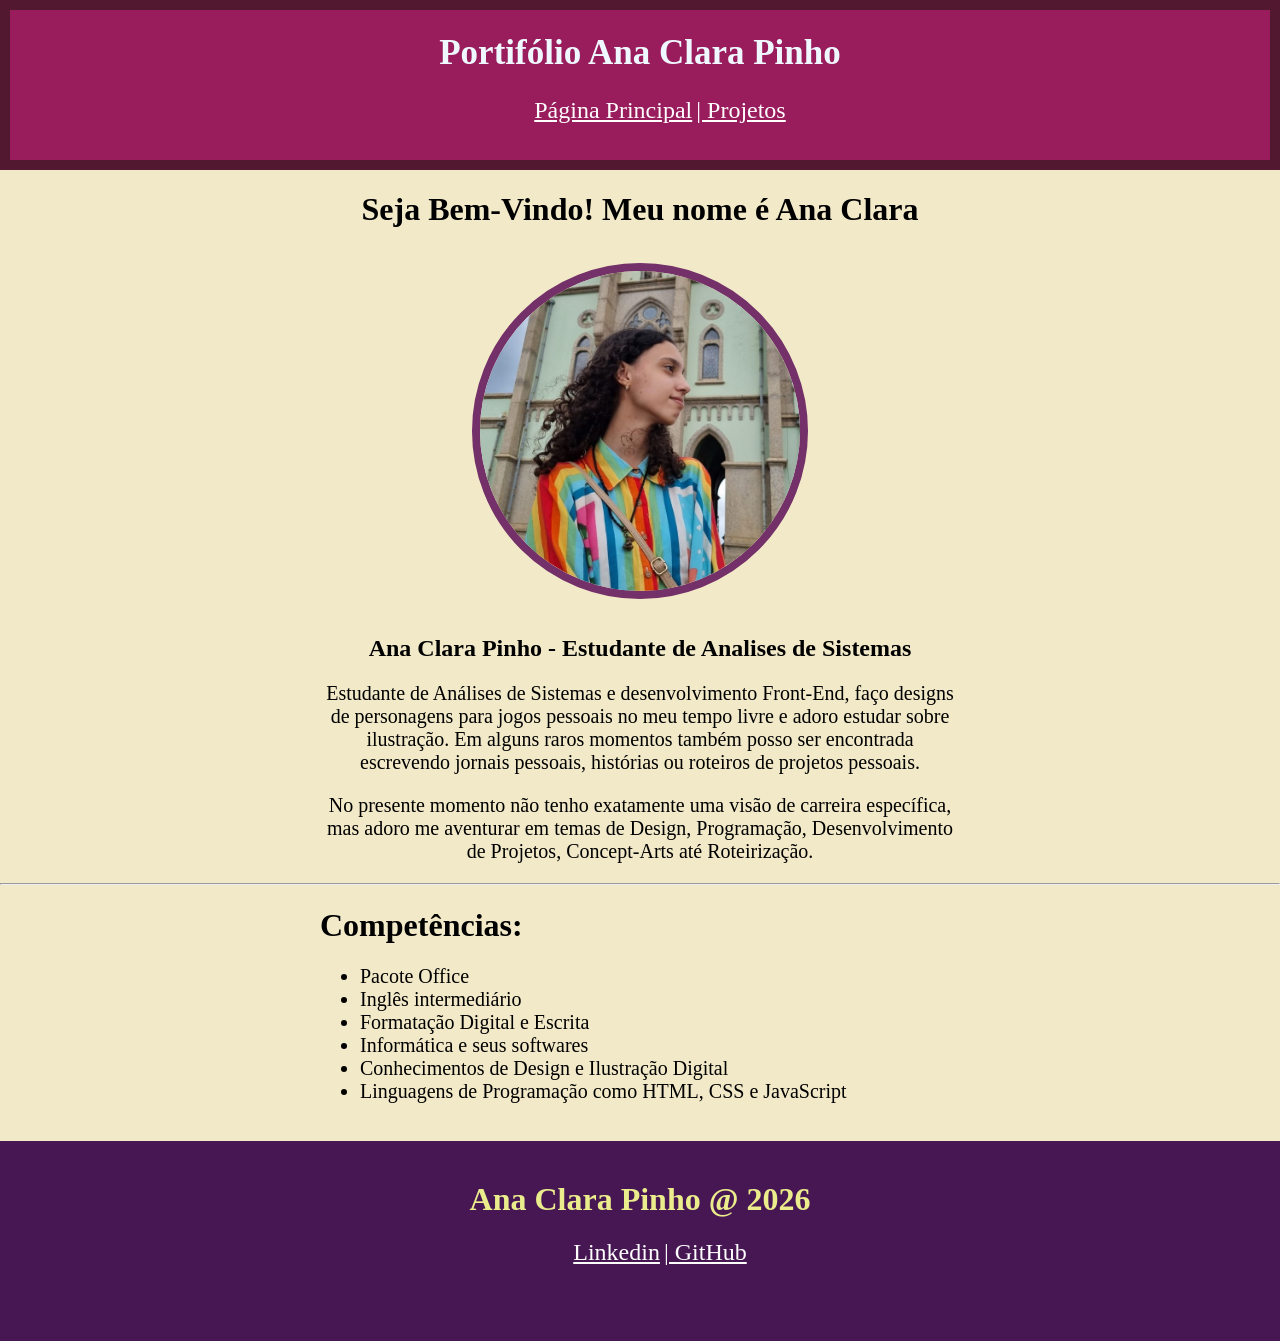
<file: index.html>
<!DOCTYPE html>
<html lamg = "Pt-Br">
<head>
<meta charset = "UTF-8">
<meta name="viewport" content= "width=device-width, initial-scale=1.0">
<title>Avaliação Site Portifólio Pessoal-Home</title>
<link rel = "stylesheet" href = "./style.css">
</head>


<body>
    <header class = "banner">
        <h1>Portifólio Ana Clara Pinho</h1>
        <nav>
        <ul>
        <a href = "./index.html">Página Principal</a>
        <a href = "./projetos.html">| Projetos</a>
        </ul>
        </nav>
    </header>
    <div class = "apresentacao">
        <h1>Seja Bem-Vindo! Meu nome é Ana Clara</h1>
        <img src ="imagens/img_perfil.jpg"
        alt="Ana Clara">
        <h2>Ana Clara Pinho - Estudante de Analises de Sistemas</h2>
    </div>

    <div class = "sobre-mim">
        <p>Estudante de Análises de Sistemas e desenvolvimento Front-End, faço designs 
            de personagens para jogos pessoais no meu tempo livre e adoro estudar sobre 
            ilustração. Em alguns raros momentos também posso ser encontrada escrevendo 
            jornais pessoais, histórias ou roteiros de projetos pessoais. </p>

        <p>No presente momento não tenho exatamente uma visão de carreira específica, 
            mas adoro me aventurar em temas de Design, Programação, Desenvolvimento de 
            Projetos, Concept-Arts até Roteirização.</p>
    <hr>
    <h1>Competências:</h1>
        <ul>
            <li>Pacote Office</li>
            <li>Inglês intermediário</li>
            <li>Formatação Digital e Escrita</li>
            <li>Informática e seus softwares</li>
            <li>Conhecimentos de Design e Ilustração Digital</li>
            <li>Linguagens de Programação como HTML, CSS e JavaScript</li>
        </ul>
    </div>
    <br>
    <div>
    <footer>
        <br>
        <h1>Ana Clara Pinho @ 2026</h1>
        <ol>
        <a href="www.linkedin.com/in/ana-clara-pinho">Linkedin</a>
        <a href="https://github.com/Ana-Clara-Pinho">| GitHub</a>
        </ol>
    </footer>
    </div>
</body>
</html>
</file>
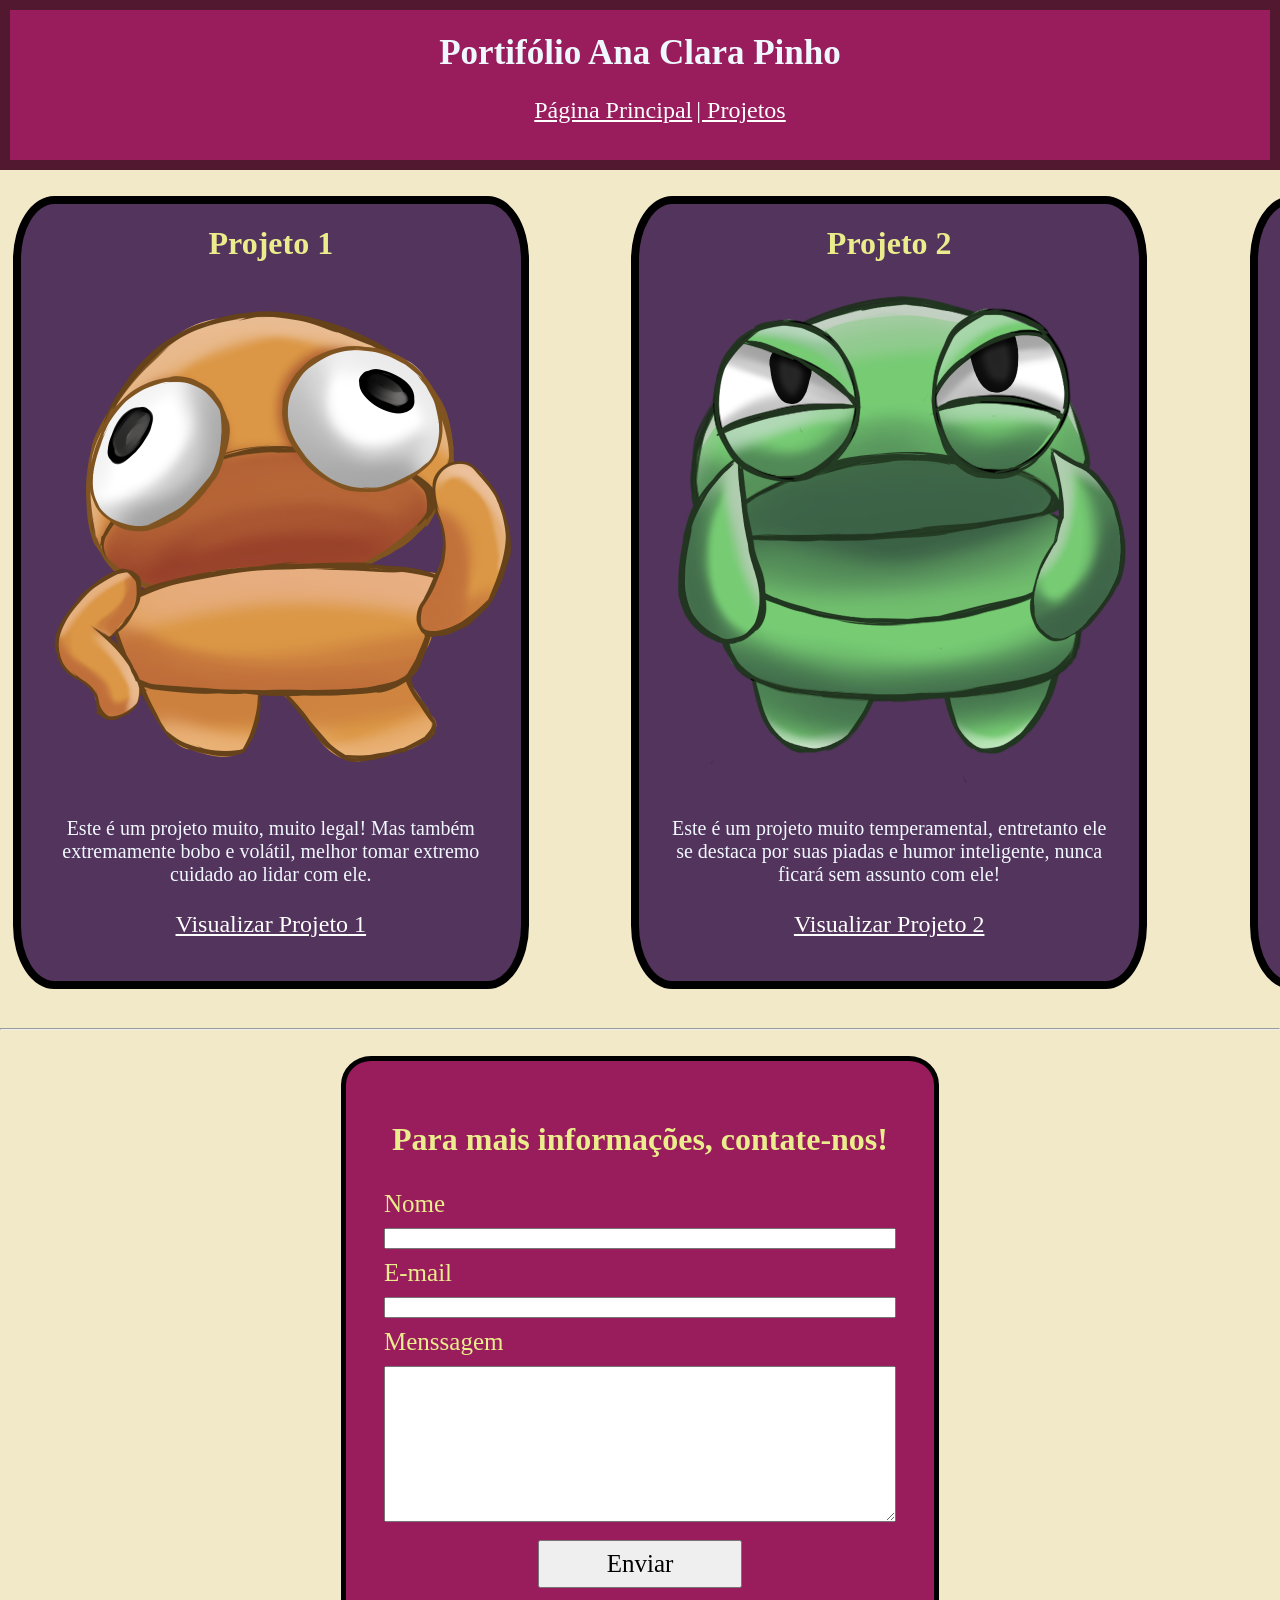
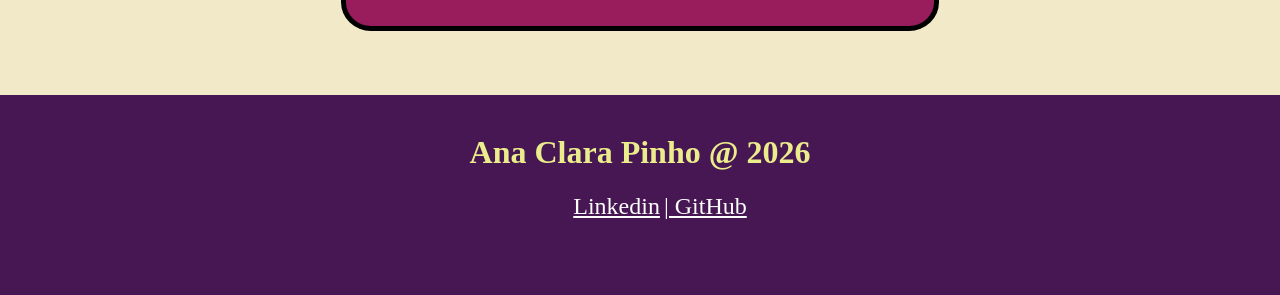
<file: projetos.html>
<!DOCTYPE html>
<html lamg = "Pt-Br">
<head>
<meta charset = "UTF-8">
<meta name="viewport" content= "width=device-width, initial-scale=1.0">
<title>Avaliação Site Portifólio Pessoal-Projets</title>
<link rel = "stylesheet" href = "./style.css">
</head>

<body>
   <header class = "banner">
        <h1>Portifólio Ana Clara Pinho</h1>
        <nav>
        <ul>
        <a href = "./index.html">Página Principal</a>
        <a href = "./projetos.html">| Projetos</a>
        </ul>
        </nav>
    </header>
<div class = "container-cards">
    <div class = "cards">
        <h1>Projeto 1</h1>
        <img src ="imagens/repo_nana.png">
        <p>Este é um projeto muito, muito legal! Mas também extremamente bobo e volátil, melhor
             tomar extremo cuidado ao lidar com ele.</p>
        <a href ="https://www.google.com">Visualizar Projeto 1</a>
    </div>
    <div class = "cards">
        <h1>Projeto 2</h1>
        <img src ="imagens/repo_gabriel.png">
        <p>Este é um projeto muito temperamental, entretanto ele se 
            destaca por suas piadas e humor inteligente, nunca ficará sem assunto com ele!</p>
            <a href ="https://www.google.com">Visualizar Projeto 2</a>
    </div>
    <div class = "cards">
        <h1>Projeto 3</h1>
        <img src ="imagens/repo_neko.png">
        <p>Este projeto é calmo e às vezes até mesmo cuidadoso, 
            mas pode ser traiçoeiro a depender de seu humor, faça-o falar de projetos felizes 
            e nunca o verá se voltar para si.</p>
            <a href ="https://www.google.com">Visualizar Projeto 3</a>
    </div>
</div>
    <br>
    <hr>
    <br>
    <div class ="formulario">
    <form class ="enviarMenssagem">
        <h1>Para mais informações, contate-nos!</h1>
        <label class="labela">Nome</label>
        <input type ="text" id="remetente" requiered>

        <label class="labela">E-mail</label>
        <input type ="email" id="email" required>

        <label class="labela">Menssagem</label>
        <textarea id="menssagem" rows="10" cols="40" required></textarea>
        <br>
        <button onclick ="enviarMenssagem()">Enviar</button>
    </form>
    </div>
    <div>
    <footer>
        <br>
        <h1>Ana Clara Pinho @ 2026</h1>
        <ol>
        <a href="https://www.linkedin.com/in/ana-clara-pinho/">Linkedin</a>
        <a href="https://github.com/Ana-Clara-Pinho">| GitHub</a>
        </ol>
    </footer>
    </div>
</body>
</html>
</file>
<file: style.css>
.banner {
    background-color: rgb(153,29,93);
    height: 150px;
    text-align: center;
    border: 10px solid rgb(82, 24, 48);
    h1 {
        color:aliceblue;
        font-size:35px;
        font-family:Georgia, 'Times New Roman', Times, serif;
        }
}

footer {
    height: 200px;
    background-color: rgb(71,23,84);
    justify-content: center;
    align-items: center;
    text-align: center;
    h1 {color:rgb(235, 236, 139);}
}

.apresentacao {
    text-align: center;
    h2 {font-family: Georgia, 'Times New Roman', Times, serif;}

    img {
        margin:1%;
        width: 25%;
        border-radius: 50%;
        border: 8px solid rgb(116, 48, 104);
    }
}
.sobre-mim {
    p {
        text-align: center;
        font-size: 20px;
        padding-inline: 25%;
    }
    ul {
        margin-top: 1%;
        margin-left:25%;
        font-size: 20px;
    }
    h1 {
        margin-left: 25%;
    }
}
.container-cards {
    width: 100%;
    height: 10%;
    margin-top: 1%;
    display:flex;
    gap:6%;
}

.cards {
    margin:1%;
    background-color: rgb(83, 52, 92);
    border: 8px solid black;
    border-radius: 8%;
    text-align: center;
    padding-bottom: 20px;
    p {
        margin:5%;
        padding-top: 1%;
        color:aliceblue;
        font-size: 20px;
    }
    h1 {
        color:rgb(235, 236, 139);
        font-family: Georgia, 'Times New Roman', Times, serif;
    }
    img {height: 500px;}
}

.formulario {
    width: 100%;
    text-align: center;
    display: flex;
    justify-content: center;
    align-items: center;
    margin:0%;
    padding-bottom: 5%;
    h1 {color:rgb(235, 236, 139);
        font-family:Georgia, 'Times New Roman', Times, serif }
}
.labela {
    font-size: 25px;
    color:rgb(235, 236, 139);
    text-align: left;
    padding-bottom: 10px;
    padding-top: 10px;
    font-family:Georgia, 'Times New Roman', Times, serif;
}
.enviarMenssagem {
    background-color: rgb(153,29,93);
    border-radius: 5%;
    width: 40%;
    border: 5px solid black;
    display:flex;
    flex-direction: column;
    justify-content: center;
    padding:3%;
    button {
        padding:8px;
        margin-right: 30%;
        margin-left: 30%;
        font-size: 25px;
        font-family: Georgia, 'Times New Roman', Times, serif;
    }
}

 a {
        color:white;
        font-size: 24px;
        padding:0;
    }
body {
    background-color:rgb(241, 233, 200);
    margin:0%;
}
</file>
